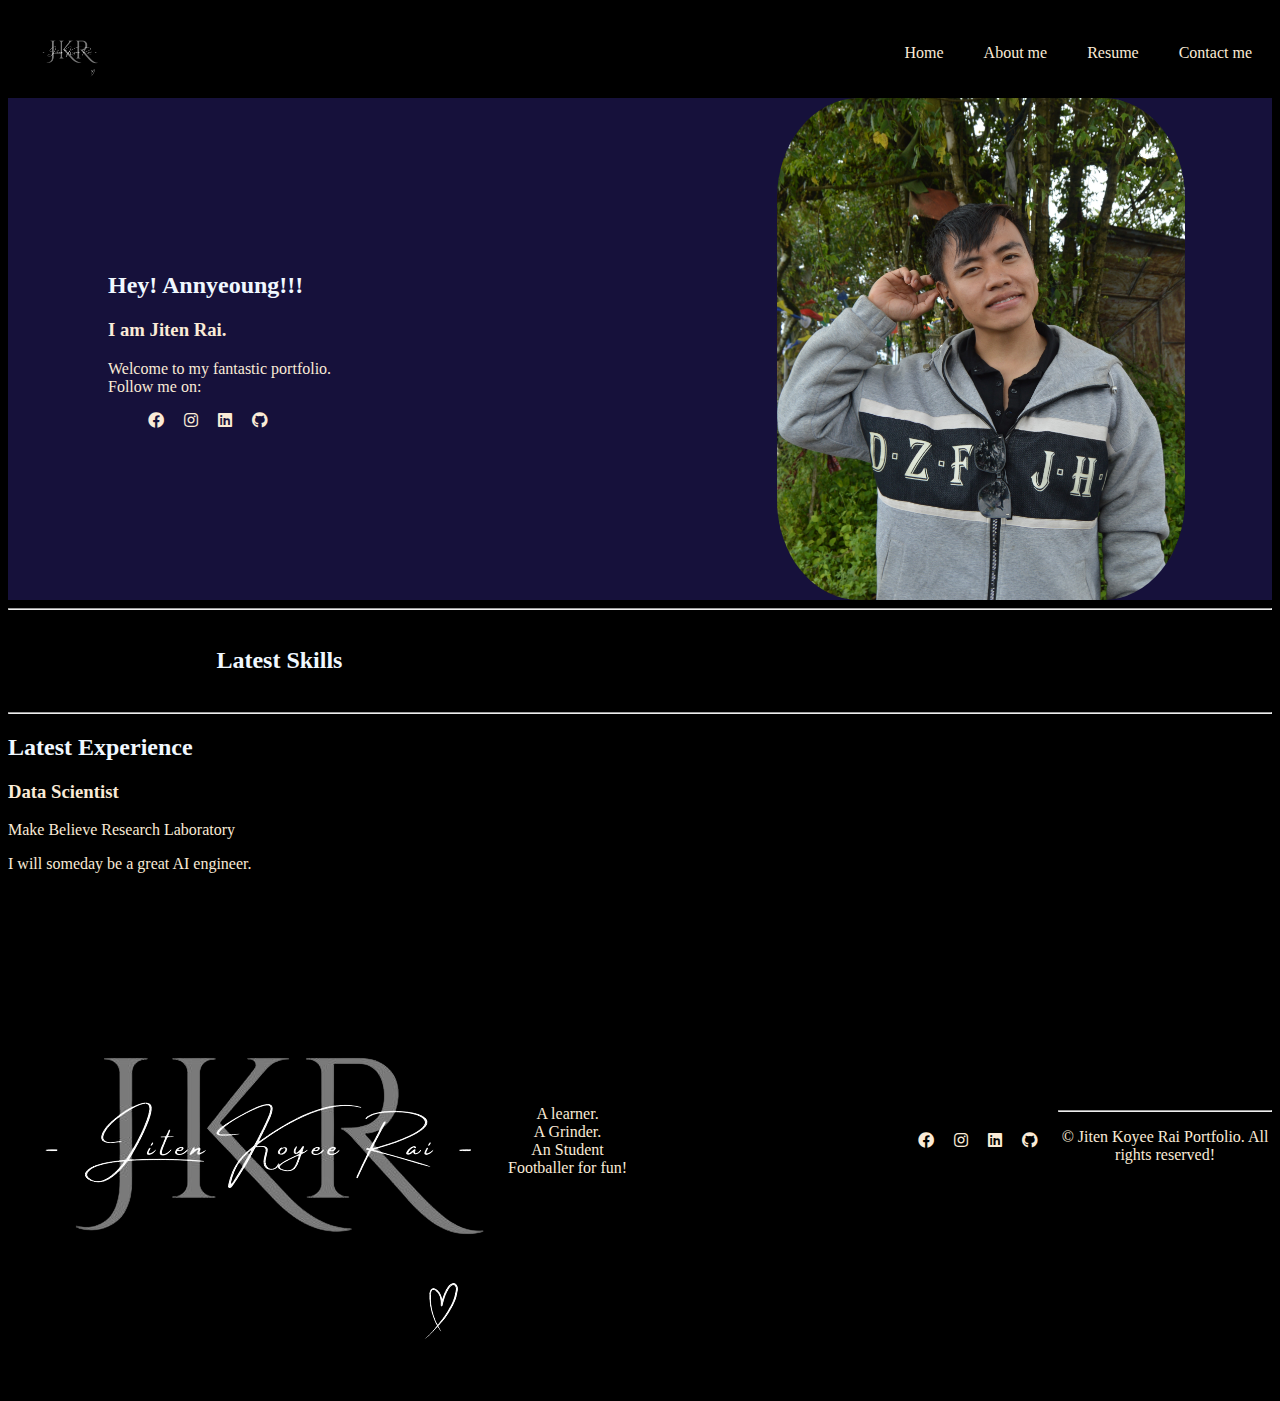
<file: index.html>
<!DOCTYPE html>
<html lang="en">
<head>
    <meta charset="UTF-8">
    <meta name="viewport" content="width=device-width, initial-scale=1.0">
    <title>JKR</title>
    <link rel="stylesheet" href="./assets/css/style.css">
    <link rel="stylesheet" href="https://cdnjs.cloudflare.com/ajax/libs/font-awesome/5.15.4/css/all.min.css">
    <link rel="icon" type="image/png" href="./assets/images/logo.png">
</head>
<body>
    <header>
        <nav class="container">
            <div class="logo">
                <img src="./assets/images/logo.png" alt="">
            </div>
            <div class="menu-icon" onclick="toggleMenu()">
                <i class="fas fa-bars"></i>
            </div>
            <div class="menu">
                <ul>
                    <li>
                        <a href="index.html">Home</a>
                    </li>
                    <li>
                        <a href="about.html">About me</a>
                    </li>
                    <li>
                        <a href="resume.html">Resume</a>
                    </li>
                    <li>
                        <a href="contact.html">Contact me</a>
                    </li>
                </ul>
            </div>
        </nav>
    </header>
    <section class="intro">
        <div class="container">
            <div class="left">
                <h2>Hey! Annyeoung!!!</h2>
                <h3>I am Jiten Rai.</h3>
                <p>Welcome to my fantastic portfolio. <br> Follow me on:</p>
                <ul class="social-links">
                    <li><a href="https://www.facebook.com/jiten.rai.jr10/?show_switched_toast=0&show_invite_to_follow=0&show_switched_tooltip=0&show_podcast_settings=0&show_community_review_changes=0&show_community_rollback=0&show_follower_visibility_disclosure=0"><i class="fab fa-facebook"></i></a></li>
                    <li><a href="https://www.instagram.com/jitenrai_jkr21/"><i class="fab fa-instagram"></i></a></li>
                    <li><a href="https://www.linkedin.com/in/jiten-rai-42b540264/"><i class="fab fa-linkedin"></i></a></li>
                    <li><a href="https://github.com/Jitenrai21"><i class="fab fa-github"></i></a></li>
                </ul>
            </div>
            <div class="right">
                <img src="./assets/images/home.JPG" alt="">
            </div>
        </div>
    </section>
    <hr>
    <section class="skills-section">
        <div class="container">
            <h2>Latest Skills</h2>
            <div class="skills-list">
                <ul>
                    <li>Python Programming Language</li>
                    <li>Pandas, Numpy, Matplotlib</li>
                    <li>Artificial Intelligence/ Machine Learning</li>
                </ul>
            </div>
        </div>
    </section>
    <hr>
    <section class="experience-section">
        <div class="">
            <h2>Latest Experience</h2>
            <div class="exp-item">
                <h3>Data Scientist</h3>
                <p>Make Believe Research Laboratory</p>
                <p>I will someday be a great AI engineer.</p>
            </div>
        </div>
    </section>
    <script src="script.js"></script>
    <footer>
        <div class="footer_container">
            <div class="footer_logo">
                <img src="./assets/images/logo.png" alt="">
            </div>
            <div id="descript">
                <p>A learner. <br> A Grinder. <br> An Student <br> Footballer for fun!
                </p>
            </div>
        </div>
        <div class="f_links">
            <ul class="social-links">
                <li><a href="https://www.facebook.com/jiten.rai.jr10/?show_switched_toast=0&show_invite_to_follow=0&show_switched_tooltip=0&show_podcast_settings=0&show_community_review_changes=0&show_community_rollback=0&show_follower_visibility_disclosure=0"><i class="fab fa-facebook"></i></a></li>
                <li><a href="https://www.instagram.com/jitenrai_jkr21/"><i class="fab fa-instagram"></i></a></li>
                <li><a href="https://www.linkedin.com/in/jiten-rai-42b540264/"><i class="fab fa-linkedin"></i></a></li>
                <li><a href="https://github.com/Jitenrai21"><i class="fab fa-github"></i></a></li>
            </ul>
        </div>
                <div class="copyright">
                    <hr class="hr">
                    <p>&copy; Jiten Koyee Rai Portfolio. All rights reserved!</p>
                </div>
    </footer>
</body>
</html>
</file>
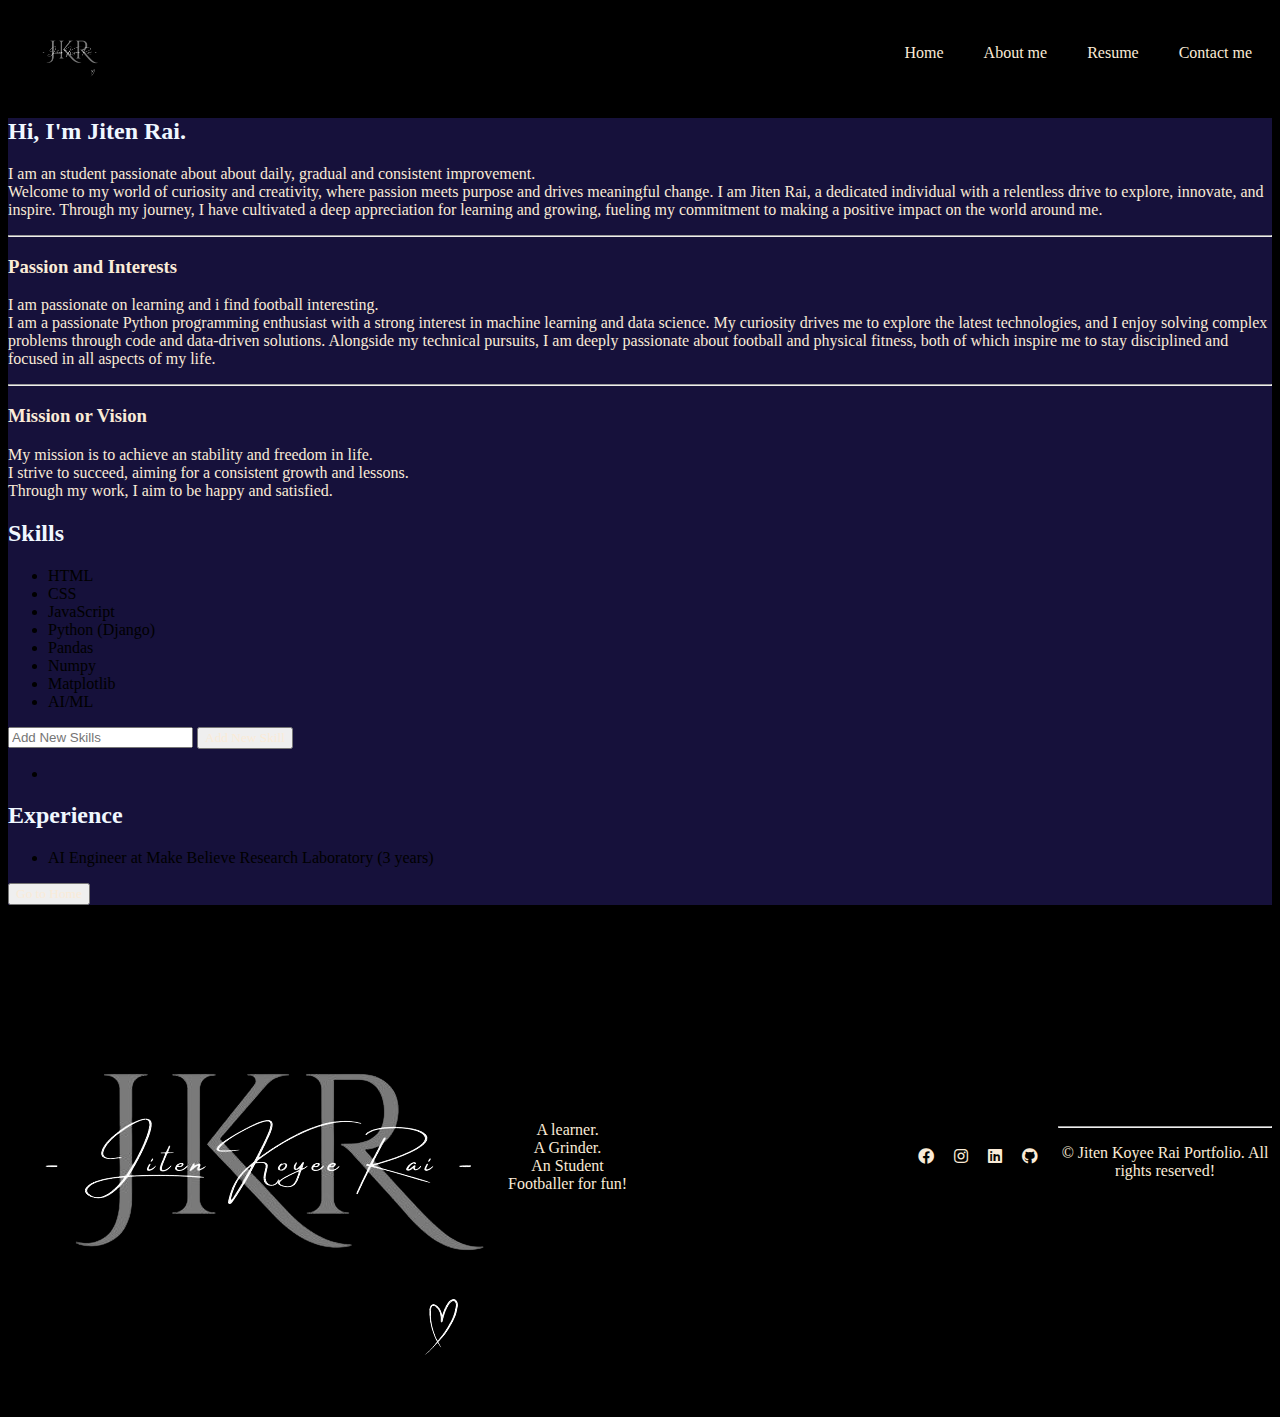
<file: about.html>
<!DOCTYPE html>
<html lang="en">
<head>
    <meta charset="UTF-8">
    <meta name="viewport" content="width=device-width, initial-scale=1.0">
    <title>About me</title>
    <link rel="stylesheet" href="./assets/css/style.css">
    <link rel="stylesheet" href="https://cdnjs.cloudflare.com/ajax/libs/font-awesome/5.15.4/css/all.min.css">
    <link rel="icon" type="image/png" href="./assets/images/logo.png">
</head>
<body>
    <header>
        <nav class="container">
            <div class="logo">
                <img src="./assets/images/logo.png" alt="">
            </div>
            <div class="menu">
                <ul>
                    <li>
                        <a href="index.html">Home</a>
                    </li>
                    <li>
                        <a href="about.html">About me</a>
                    </li>
                    <li>
                        <a href="resume.html">Resume</a>
                    </li>
                    <li>
                        <a href="contact.html">Contact me</a>
                    </li>
                </ul>
            </div>
        </nav>
    </header>
   <div class="intro">
    <div class="aboutpage">
    <section class="about_intro">
        <h2>Hi, I'm Jiten Rai.</h2>
        <p>I am an student passionate about about daily, gradual and consistent improvement. <br>
            Welcome to my world of curiosity and creativity, where passion meets purpose and drives meaningful change. 
            I am Jiten Rai, a dedicated individual with a relentless drive to explore, innovate, and inspire. 
            Through my journey, I have cultivated a deep appreciation for learning and growing, fueling my commitment to making a positive impact on the world around me.
        </p>
    </section>
    <hr class="hr">
    <section class="about_passion">
        <h3>Passion and Interests</h3>
        <p>I am passionate on learning and i find football interesting. <br>
            I am a passionate Python programming enthusiast with a strong interest in machine learning and data science. 
            My curiosity drives me to explore the latest technologies, and I enjoy solving complex problems through code and data-driven solutions. 
            Alongside my technical pursuits, I am deeply passionate about football and physical fitness, both of which inspire me to stay disciplined and focused in all aspects of my life.
        </p>    
    </section>
    <hr class="hr">
    <section class="about_mission">
        <h3>Mission or Vision</h3>
        <p>My mission is to achieve an stability and freedom in life. <br>
        I strive to succeed, aiming for a consistent growth and lessons. <br>
        Through my work, I aim to be happy and satisfied.</p>
    </section>
    <section class="js">
        <div id="skills-section">
            <h2>Skills</h2>
            <ul id="skills-list"></ul>
            <input type="textarea" placeholder="Add New Skills" id="name">
            <button type="button" id="add-new-skill" onclick="addNewSkill(this)">Add New Skill</button>
            <ul id="menu"></ul>
        </div>
        <div id="experience-section">
            <h2>Experience</h2>
            <ul id="experience-list"></ul>
        </div>
    </section>
    </div>  
    <button id="home-btn">Go to Home</button>
   </div>
   <script src="script.js"></script>
    <footer>
        <div class="footer_container">
            <div class="footer_logo">
                <img src="./assets/images/logo.png" alt="">
            </div>
            <div id="descript">
                <p>A learner. <br> A Grinder. <br> An Student <br> Footballer for fun!
                </p>
            </div>
        </div>
        <div class="f_links">
            <ul class="social-links">
                <li><a href="https://www.facebook.com/jiten.rai.jr10/?show_switched_toast=0&show_invite_to_follow=0&show_switched_tooltip=0&show_podcast_settings=0&show_community_review_changes=0&show_community_rollback=0&show_follower_visibility_disclosure=0"><i class="fab fa-facebook"></i></a></li>
                <li><a href="https://www.instagram.com/jitenrai_jkr21/"><i class="fab fa-instagram"></i></a></li>
                <li><a href="https://www.linkedin.com/in/jiten-rai-42b540264/"><i class="fab fa-linkedin"></i></a></li>
                <li><a href="https://github.com/Jitenrai21"><i class="fab fa-github"></i></a></li>
            </ul>
        </div>
                <div class="copyright">
                    <hr class="hr">
                    <p>&copy; Jiten Koyee Rai Portfolio. All rights reserved!</p>
                </div>
    </footer>
</body>
</html>
</file>
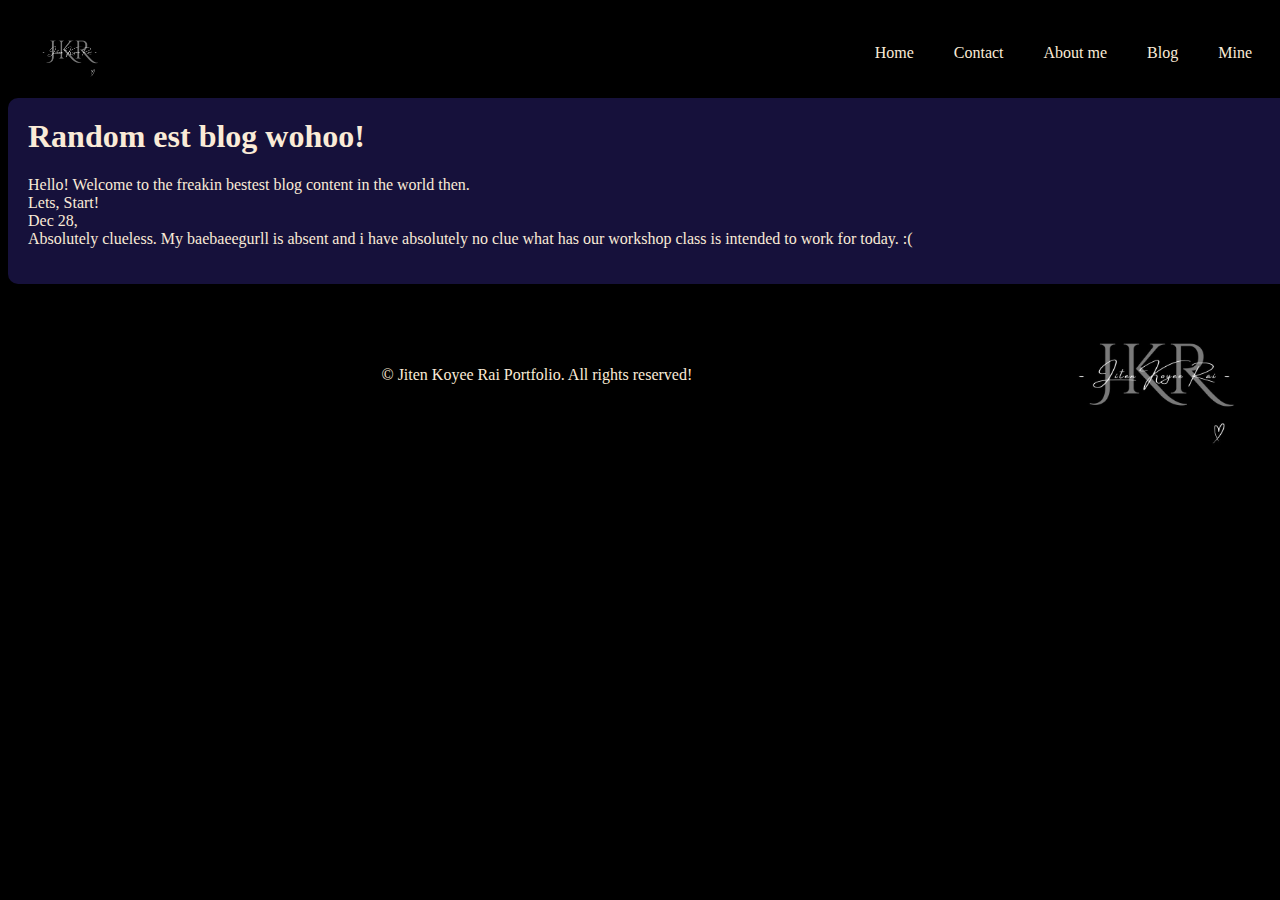
<file: blog.html>
<!DOCTYPE html>
<html lang="en">
<head>
    <meta charset="UTF-8">
    <meta name="viewport" content="width=device-width, initial-scale=1.0">
    <title>Blog ho hai</title>
    <link rel="stylesheet" href="./assets/css/style.css">
    <style>
        :root{
            --main-color : rgb(22, 17, 59) ;
        }
        .blogpart{
            background-color: var(--main-color) ;
            padding: 20px;
            margin-top: 20px;
            margin-bottom: 20px;
            width: 100%;
            margin: 0 auto;
            border-radius: 10px;
        }

    </style>
</head>
<body>
    <header>
            <nav class="container">
                <div class="logo">
                    <img src="./assets/images/logo.jpg" alt="">
                </div>
                <div class="menu">
                    <ul>
                        <li>
                            <a href="index.html">Home</a>
                        </li>
                        <li>
                            <a href="contact.html">Contact</a>
                        </li>
                        <li>
                            <a href="about.html">About me</a>
                        </li>
                        <li>
                            <a href="blog.html">Blog</a>
                        </li>
                        <li>
                            <a href="us.html">Mine</a>
                        </li>
                    </ul>
                </div>
            </nav>
    </header>
    <div class="blogpart">
        <h1>Random est blog wohoo!</h1>
    <p>
        Hello! Welcome to the freakin bestest blog content in the world then.<br>
        Lets, Start!<br>
        Dec 28, <br>
        Absolutely clueless. My baebaeegurll is absent and i have absolutely no clue what has our workshop class is intended to work for today.
        :(
            
    </p>
    </div>
    <footer>
        <div class="footer_container">
            <div class="left_footer">
                <p>&copy; Jiten Koyee Rai Portfolio. All rights reserved!</p>
            </div>
            <div class="right_footer">
                <img src="./assets/images/logo.jpg" alt="">
            </div>
        </div>
    </footer>
    
</body>
</html>
</file>
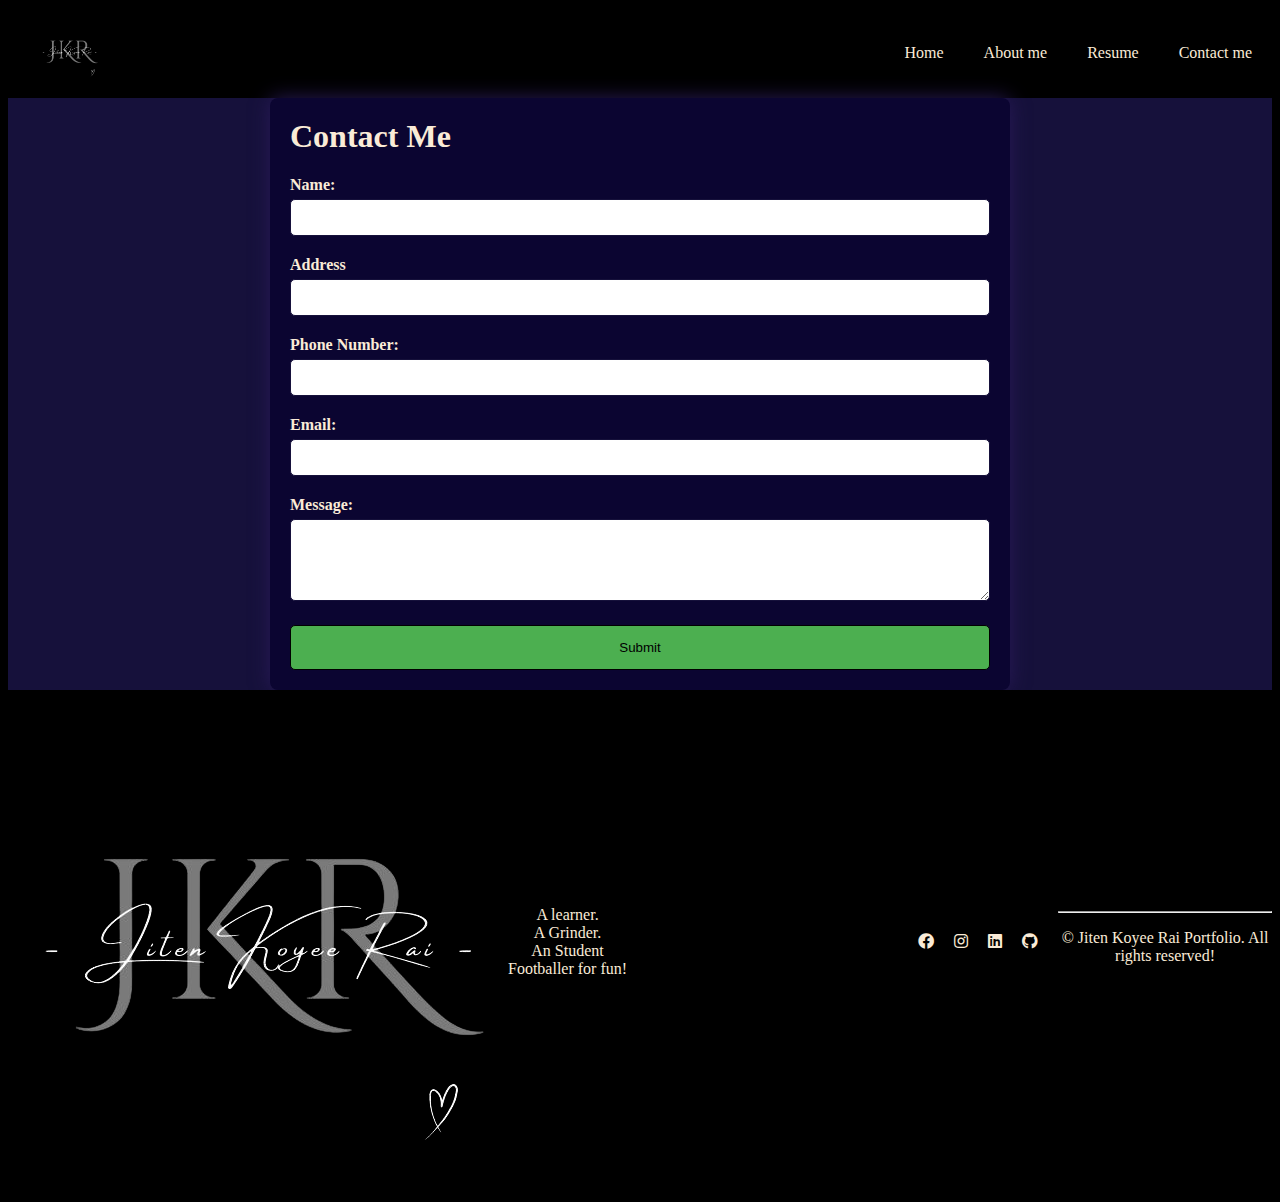
<file: contact.html>
<!DOCTYPE html>
<html lang="en">
<head>
    <meta charset="UTF-8">
    <meta name="viewport" content="width=device-width, initial-scale=1.0">
    <title>JKR</title>
    <link rel="stylesheet" href="./assets/css/style.css">
    <link rel="stylesheet" href="https://cdnjs.cloudflare.com/ajax/libs/font-awesome/5.15.4/css/all.min.css">
    <link rel="icon" type="image/png" href="./assets/images/logo.png">
</head>
<body>
    <header>
        <nav class="container">
            <div class="logo">
                <img src="./assets/images/logo.png" alt="">
            </div>
            <div class="menu">
                <ul>
                    <li>
                        <a href="index.html">Home</a>
                    </li>
                    <li>
                        <a href="about.html">About me</a>
                    </li>
                    <li>
                        <a href="resume.html">Resume</a>
                    </li>
                    <li>
                        <a href="contact.html">Contact me</a>
                    </li>
                </ul>
            </div>
        </nav>
    </header>
    <main>
        <div class="contact_container">
            <h1>Contact Me</h1>
            <form action="" method="post">
                <label for="name">Name:</label><br>
                <input type="text" id="name" name="name" required><br>
                <label for="address">Address</label><br>
                <input type="text" id="address" name="address" required><br>
                <label for="phone">Phone Number:</label><br>
                <input type="tel" name="number" id="phone" required><br>
                <label for="email">Email:</label><br>
                <input type="text" id="email" name="email" ><br>
                <label for="message">Message:</label><br>
                <textarea id="message" name="message" rows="4" required></textarea><br>
                <input type="submit" value="Submit">
            </form>
        </div>
    </main>
    <footer>
        <div class="footer_container">
            <div class="footer_logo">
                <img src="./assets/images/logo.png" alt="">
            </div>
            <div id="descript">
                <p>A learner. <br> A Grinder. <br> An Student <br> Footballer for fun!
                </p>
            </div>
        </div>
        <div class="f_links">
            <ul class="social-links">
                <li><a href="https://www.facebook.com/jiten.rai.jr10/?show_switched_toast=0&show_invite_to_follow=0&show_switched_tooltip=0&show_podcast_settings=0&show_community_review_changes=0&show_community_rollback=0&show_follower_visibility_disclosure=0"><i class="fab fa-facebook"></i></a></li>
                <li><a href="https://www.instagram.com/jitenrai_jkr21/"><i class="fab fa-instagram"></i></a></li>
                <li><a href="https://www.linkedin.com/in/jiten-rai-42b540264/"><i class="fab fa-linkedin"></i></a></li>
                <li><a href="https://github.com/Jitenrai21"><i class="fab fa-github"></i></a></li>
            </ul>
        </div>
                <div class="copyright">
                    <hr class="hr">
                    <p>&copy; Jiten Koyee Rai Portfolio. All rights reserved!</p>
                </div>
    </footer>
</body>
</html>
</file>
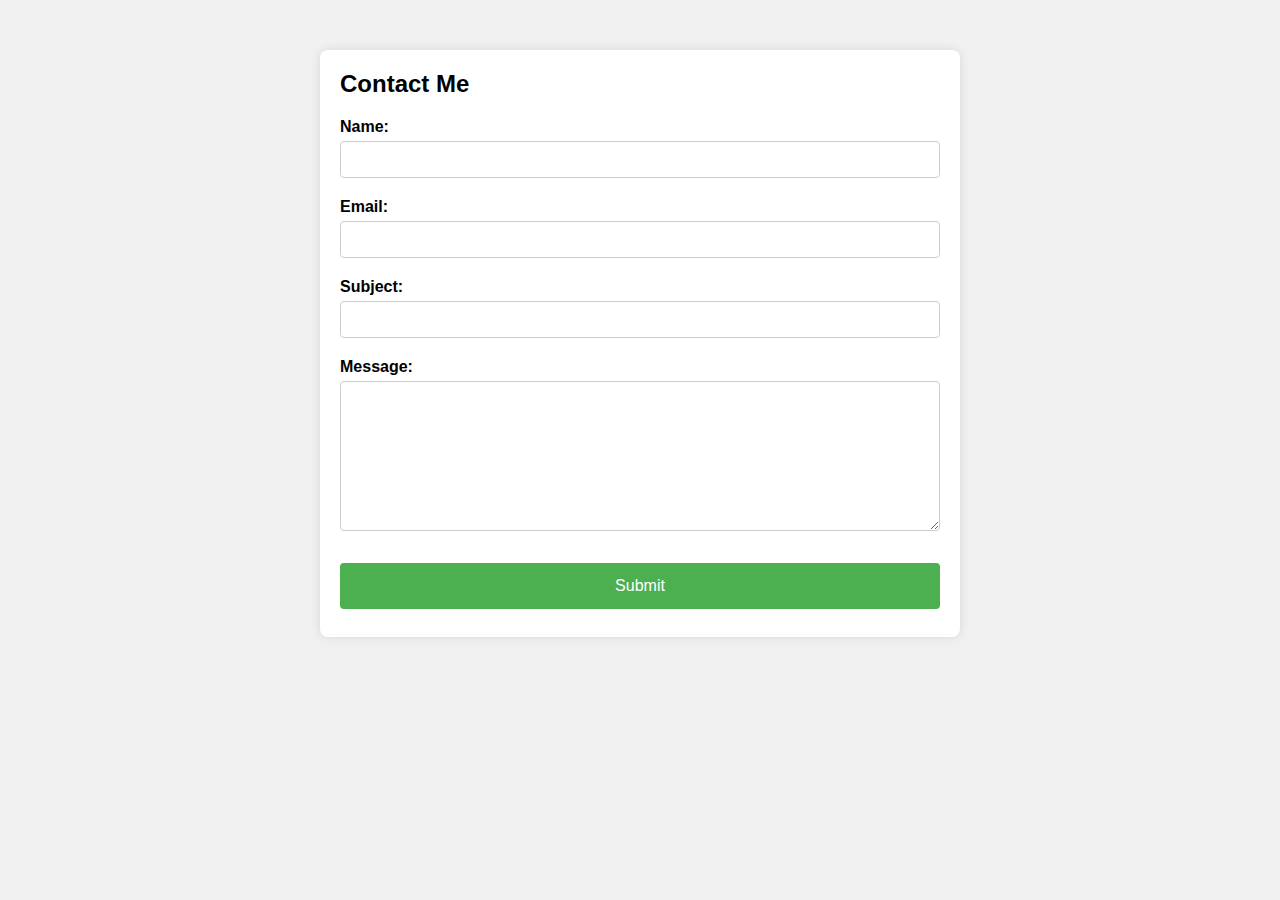
<file: demo.html>
<!DOCTYPE html>
<html lang="en">
<head>
    <meta charset="UTF-8">
    <meta name="viewport" content="width=device-width, initial-scale=1.0">
    <title>Contact Me</title>
    <style>
        body {
            font-family: Arial, sans-serif;
            margin: 0;
            padding: 0;
            background-color: #f0f0f0;
        }
        .container {
            max-width: 600px;
            margin: 50px auto;
            padding: 20px;
            background-color: #fff;
            border-radius: 8px;
            box-shadow: 0 0 10px rgba(0, 0, 0, 0.1);
        }
        h2 {
            margin-top: 0;
        }
        label {
            font-weight: bold;
        }
        input[type="text"],
        input[type="email"],
        textarea {
            width: 100%;
            padding: 10px;
            margin: 5px 0 20px 0;
            border: 1px solid #ccc;
            border-radius: 4px;
            box-sizing: border-box;
        }
        textarea {
            height: 150px;
        }
        input[type="submit"] {
            background-color: #4CAF50;
            color: white;
            padding: 14px 20px;
            margin: 8px 0;
            border: none;
            border-radius: 4px;
            cursor: pointer;
            width: 100%;
            font-size: 16px;
        }
        input[type="submit"]:hover {
            background-color: #45a049;
        }
    </style>
</head>
<body>

<div class="container">
    <h2>Contact Me</h2>
    <form action="submit.php" method="post">
        <label for="name">Name:</label>
        <input type="text" id="name" name="name" required>

        <label for="email">Email:</label>
        <input type="email" id="email" name="email" required>

        <label for="subject">Subject:</label>
        <input type="text" id="subject" name="subject" required>

        <label for="message">Message:</label>
        <textarea id="message" name="message" rows="4" required></textarea>

        <input type="submit" value="Submit">
    </form>
</div>

</body>
</html>
</file>
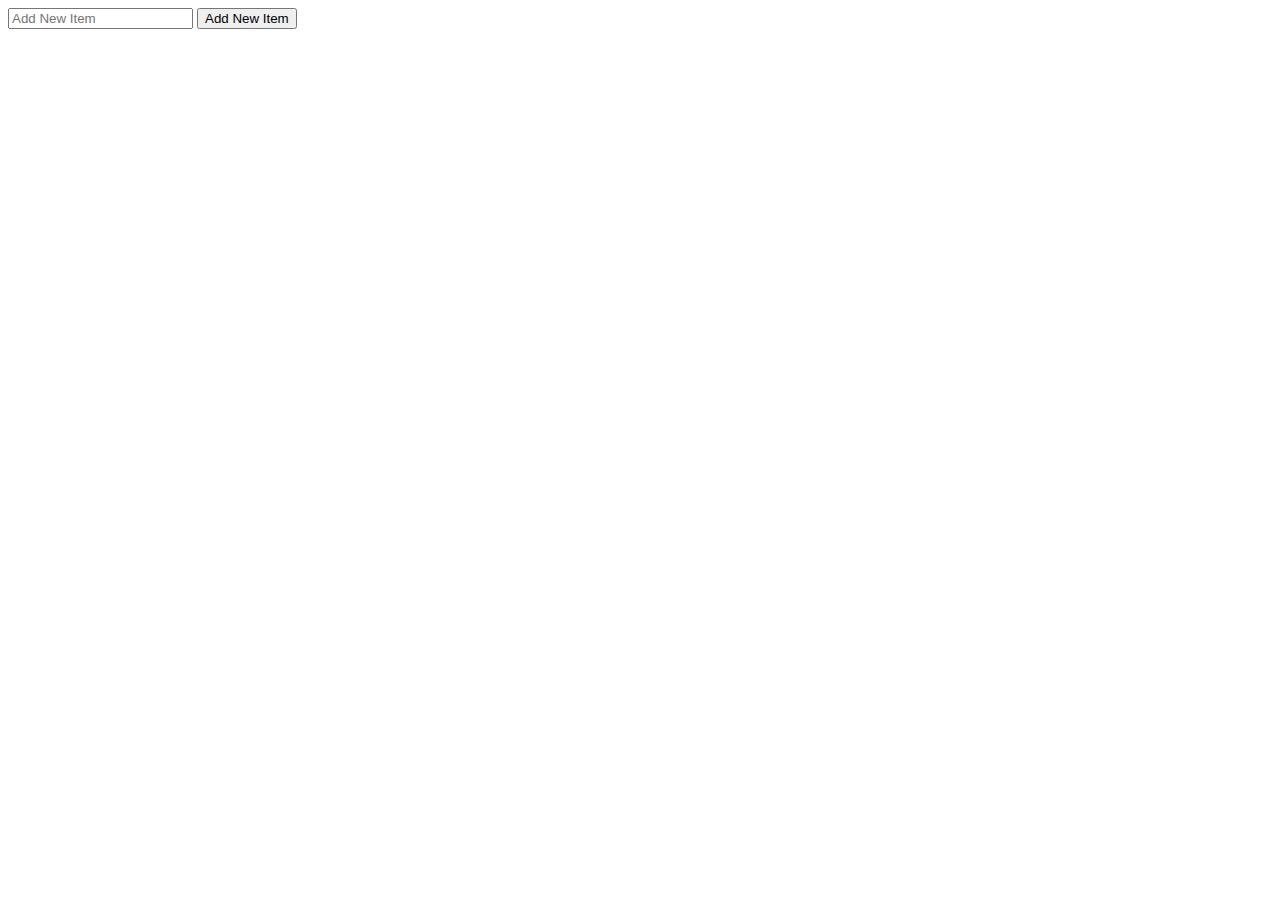
<file: jsworkshop.html>
<!DOCTYPE html>
<html lang="en">
<head>
    <meta charset="UTF-8">
    <meta name="viewport" content="width=device-width, initial-scale=1.0">
    <title>Document</title>
</head>
<body>
    <header>
        <input type="textarea" placeholder="Add New Item" id="name" >
        <button type="button" id="add-new-item" onclick="addNewItem(this)">Add New Item</button>
        <ol id="menu">

        </ol>
    </header>
    <script>
        function addNewItem(){
            const itemName = document.getElementById('name').value;
            console.log(itemName);
            if(!itemName){
                alert('Enter value');
                return;
            }
            document.getElementById('menu').innerHTML += `<li>${itemName}</li>`;
            document.getElementById('name').value = '';
        }
        document.getElementById('add-new-item').addEventListener('click',addNewItem());
    </script>
</body>
</html>
</file>
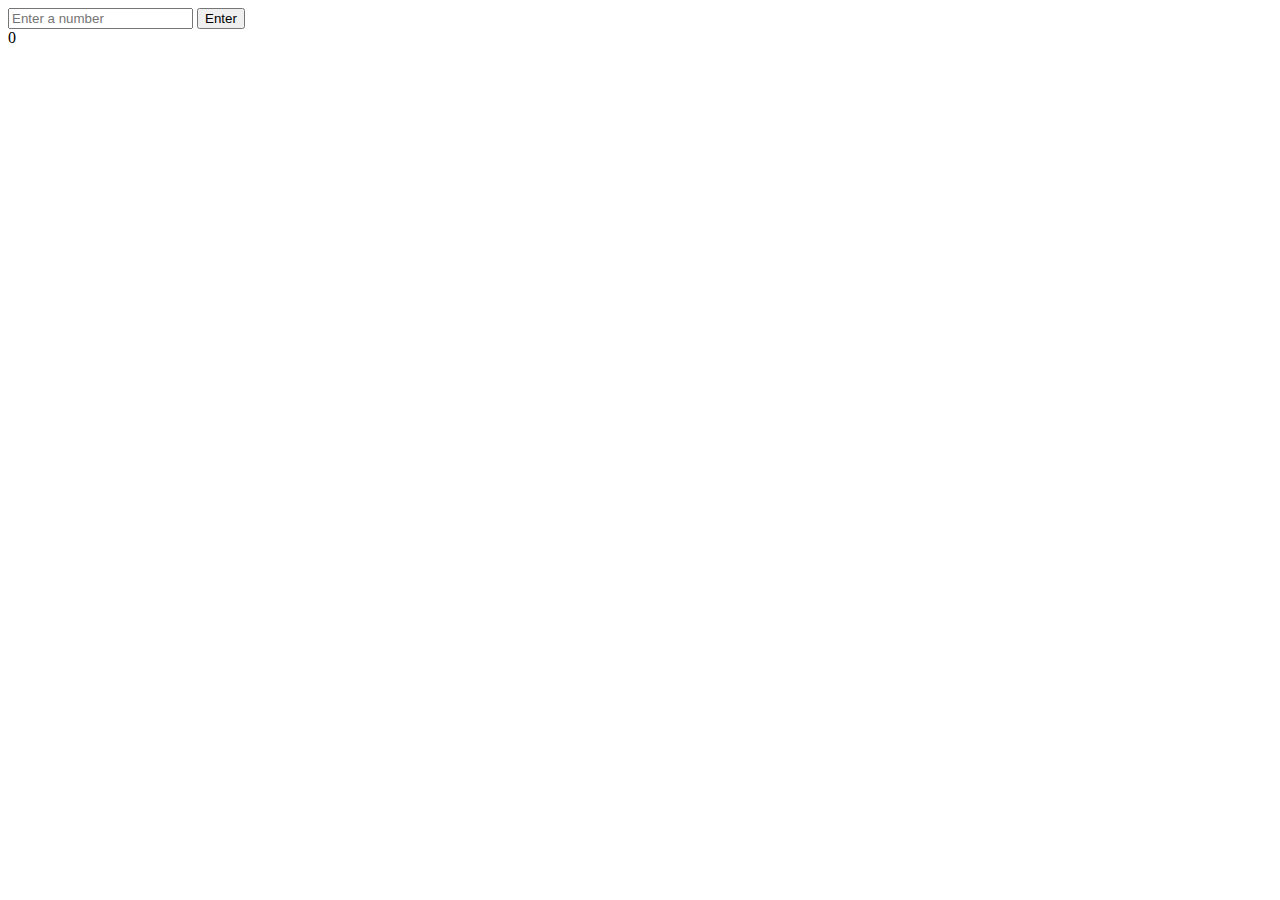
<file: numbergame.html>
<!DOCTYPE html>
<html lang="en">
<head>
    <meta charset="UTF-8">
    <meta name="viewport" content="width=device-width, initial-scale=1.0">
    <title>Document</title>
</head>
<body>
    <input type="number" id="number" placeholder="Enter a number">
    <button type="button" id="add-new-item" onclick="addNumber()">Enter</button><br>
    <span id="sum">0</span><br>
    <span id="show-calculating"></span>
</body>
<script>
    let sum = 0;
    function addNumber(){
        let myValue = document.getElementById('number').value;
        if(!myValue){
            alert('Enter a number between 1-3 please!!');
            return;
        }
        myValue = parseInt(myValue);
        if(myValue<1 || myValue>3){
            alert('Enter a number between 1-3 please!!');
            return;
        }
        sum+=myValue;
        document.getElementById('sum').innerHTML = sum;
        document.getElementById('number').value = '';
        if(sum>=20){
            alert('My Baebaeegurlll Inez won it!!');
            sum = 0;
            return;
        }
        document.getElementById('show-calculating').innerHTML = 'Computer is calculating...';
        setTimeout(() => {
            document.getElementById('show-calculating').innerHTML ='';
            let computerNumber = Math.ceil(Math.random(0,3)*3);
            sum += computerNumber;
            document.getElementById('sum').innerHTML = sum;
            if(sum>=20){
                alert('Oopss.. computer wins.. you lose!!');
                sum = 0;
                return;
            }
        }, 1000);

        
    }
</script>
</html>
</file>
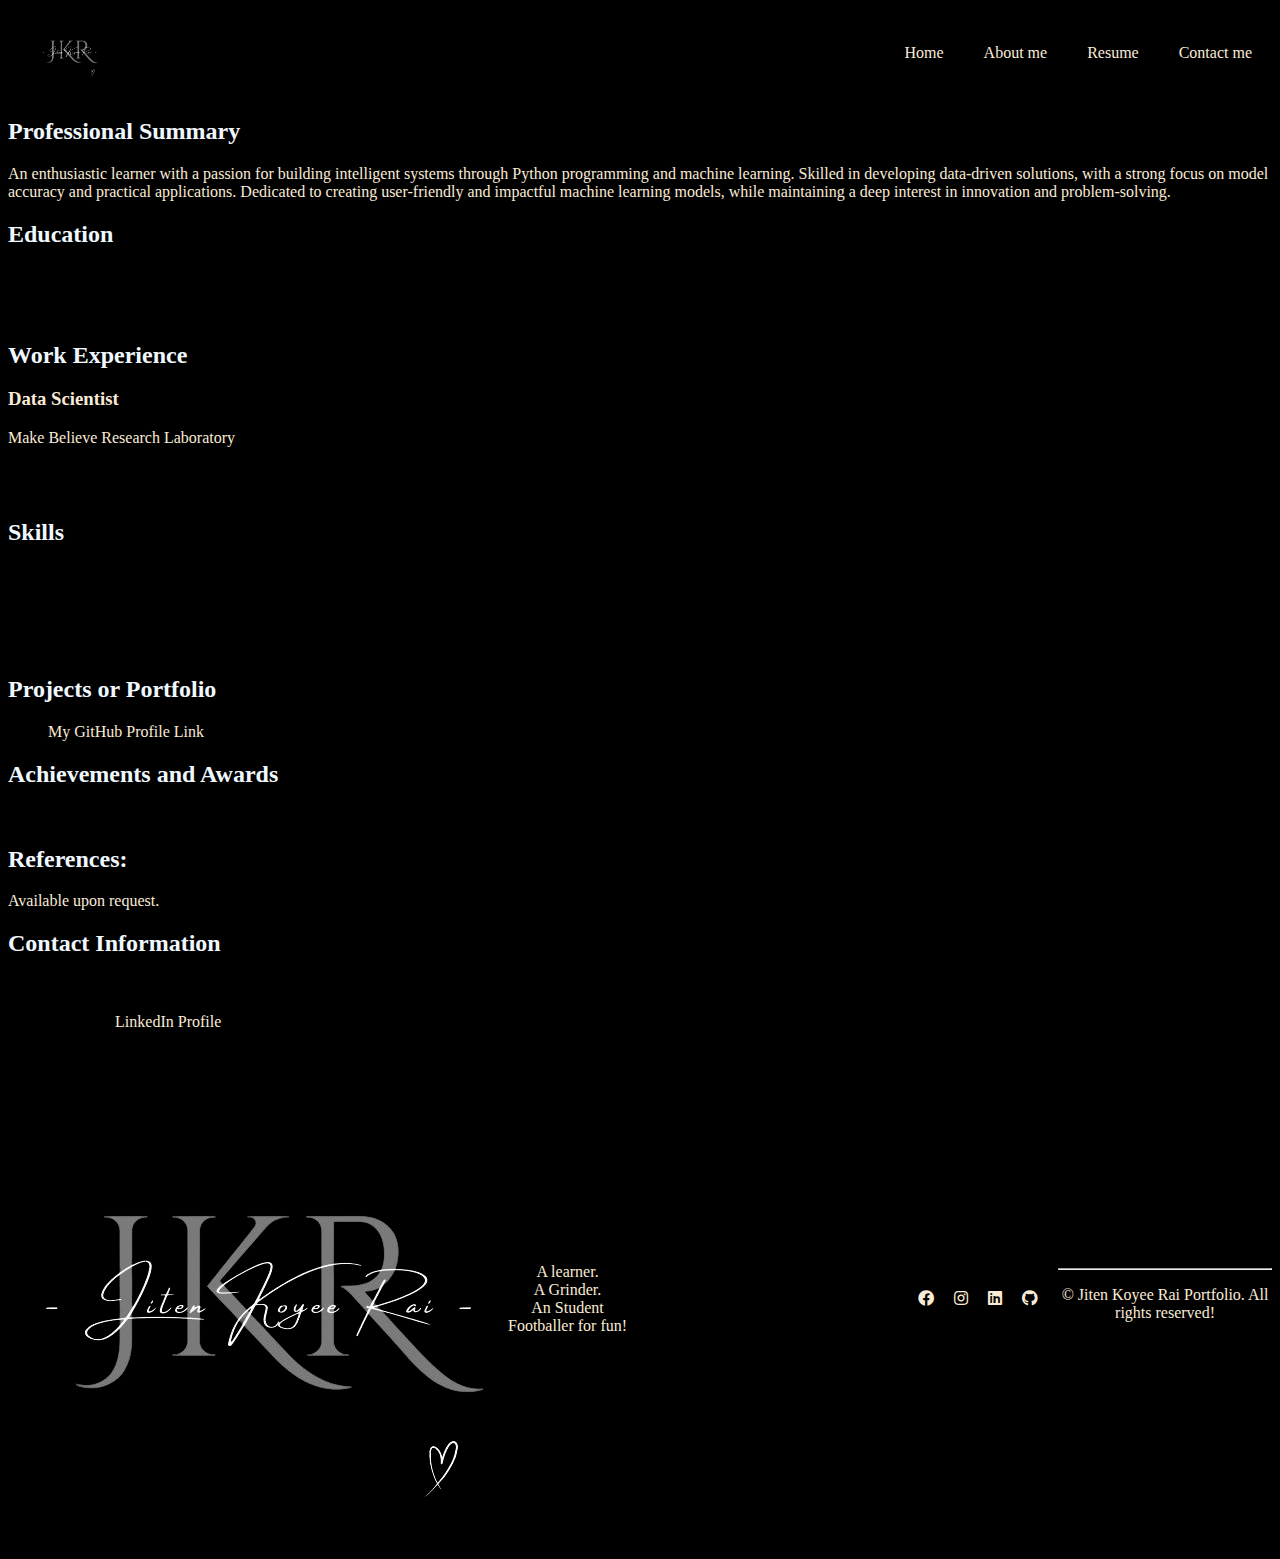
<file: resume.html>
<!DOCTYPE html>
<html lang="en">
<head>
    <meta charset="UTF-8">
    <meta name="viewport" content="width=device-width, initial-scale=1.0">
    <title>JKR</title>
    <link rel="stylesheet" href="./assets/css/style.css">
    <link rel="stylesheet" href="https://cdnjs.cloudflare.com/ajax/libs/font-awesome/5.15.4/css/all.min.css">
    <link rel="icon" type="image/png" href="./assets/images/logo.png">
</head>
<body>
    <header>
        <nav class="container">
            <div class="logo">
                <img src="./assets/images/logo.png" alt="">
            </div>
            <div class="menu">
                <ul>
                    <li>
                        <a href="index.html">Home</a>
                    </li>
                    <li>
                        <a href="about.html">About me</a>
                    </li>
                    <li>
                        <a href="resume.html">Resume</a>
                    </li>
                    <li>
                        <a href="contact.html">Contact me</a>
                    </li>
                </ul>
            </div>
        </nav>
    </header>
    <div class="resume_content">
        <section class="resume_prof">
            <h2>Professional Summary</h2>
            <p>
                An enthusiastic learner with a passion for building intelligent systems through Python programming and machine learning. 
                Skilled in developing data-driven solutions, with a strong focus on model accuracy and practical applications.
                Dedicated to creating user-friendly and impactful machine learning models, while maintaining a deep interest in innovation and problem-solving.
            </p>
        </section>
        <section class="education">
            <h2>Education</h2>
            <ul>
                <li>School Leaving Certificate(SLC) - Loyalty Academy, 2015</li>
                <li>+2 Levels - Xavier International College, 2017</li>
                <li>Bachelor of Information Technology - Texas College of Management and IT, since 2022</li>
            </ul>
        </section>
        <section class="work-exp">
            <h2>Work Experience</h2>
            <h3>Data Scientist</h3>
            <p>Make Believe Research Laboratory</p>
            <ul>
                <li>An AI engineer wannabe.</li>
                <li>Beginner in Machine Learning</li>
            </ul>
        </section>
        <section class="skills">
            <h2>Skills</h2>
            <ul>
                <li>HTML5, CSS3, Javascript</li>
                <li>Responsive Design</li>
                <li>Flask, SQLite</li>
                <li>Pandas, Numpy, Matplotlib</li>
                <li>Artificial Intelligence/ Machine Learning</li>
            </ul>
        </section>
        <section class="projects">
            <h2>Projects or Portfolio</h2>
            <ul>
                <li><a href="https://github.com/Jitenrai21?tab=repositories">My GitHub Profile Link</a> - This is my GitHub profile that consists of the various projects that I have worked on.</li>
            </ul>
        </section>
        <section class="achievements">
            <h2>Achievements and Awards</h2>
            <ul>
                <li>First Position in Texas College Annual ECA meet, Futsal(boys)</li>
            </ul>
        </section>
        <section class="references">
            <h2>References:</h2>
            <p>Available upon request.</p>
        </section>
        <section class="resume_contact">
            <h2>Contact Information</h2>
            <ul>
                <li>Email: raijiten96@gmail.com</li>
                <li>Phone: 9860270335</li>
                <li>LinkedIn: <a href="https://www.linkedin.com/in/jiten-rai-42b540264/"> LinkedIn Profile</a></li>
            </ul>
        </section>
    </div>
    <footer>
        <div class="footer_container">
            <div class="footer_logo">
                <img src="./assets/images/logo.png" alt="">
            </div>
            <div id="descript">
                <p>A learner. <br> A Grinder. <br> An Student <br> Footballer for fun!
                </p>
            </div>
        </div>
        <div class="f_links">
            <ul class="social-links">
                <li><a href="https://www.facebook.com/jiten.rai.jr10/?show_switched_toast=0&show_invite_to_follow=0&show_switched_tooltip=0&show_podcast_settings=0&show_community_review_changes=0&show_community_rollback=0&show_follower_visibility_disclosure=0"><i class="fab fa-facebook"></i></a></li>
                <li><a href="https://www.instagram.com/jitenrai_jkr21/"><i class="fab fa-instagram"></i></a></li>
                <li><a href="https://www.linkedin.com/in/jiten-rai-42b540264/"><i class="fab fa-linkedin"></i></a></li>
                <li><a href="https://github.com/Jitenrai21"><i class="fab fa-github"></i></a></li>
            </ul>
        </div>
                <div class="copyright">
                    <hr class="hr">
                    <p>&copy; Jiten Koyee Rai Portfolio. All rights reserved!</p>
                </div>
    </footer>
</body>
</html>
</file>
<file: assets/css/style.css>
:root {
    --bg-color : black;
    --main-color : rgb(22, 17, 59) ;
    --text-color : rgb(250, 235, 215);
}
body {
    background-color: black;
}
h1 , h3, h4, h5, p, a, button{
    color: rgb(250, 235, 215);
    font-family: 'Times New Roman', Times, serif;
    text-decoration: none;
}
h2 {
    color: aliceblue;
    text-decoration: none;
    font-family: cursive;
}
img{
    width: 100%;
}
.logo{
    width: 5%;
    padding-left: 30px;
}
.container{
    display: flex;
    justify-content: space-around;
    align-items: center;
    list-style: none;
    size: 14px;
}
.menu {
    flex: 1;
}
.menu ul{
    display: flex;
    list-style: none;
    justify-content: right;
}
.menu ul li a{
    display: inline-block;
    text-decoration: none;
    padding: 20px 20px;
}
.menu ul li a:hover{
    font-weight: bold;
}
.right{
    width: 50%;
    background-color: var(--main-color);
    display: flex;
    justify-content: space-around;
}
.left{
    width: 50%;
    background-color: var(--main-color);
    text-decoration: none;
    padding-left: 100px;
    
}
.right img{
    border-radius: 20%;
    height: 70%;
    width: 70%;
}
.intro{
    background-color: var(--main-color);
    width: 100%;
}

.social-links{
    display: flex;
    justify-content: left;
    list-style: none;
}
.social-links a{
    padding-right: 20px;
}
footer{
    background-color: black;
    color: var(--text-color);
    text-align: center;
    bottom: 0;
    display: flex;
    align-items: center;
    justify-content: center;
}
.footer_container{
    width: 100%;
    display: flex;
    height: fit-content;
    align-items: center;
}
  .right_footer{
    width: 15%;
    padding-right: 30px;
}
.left_footer{
    width: 90%;
}  
main{
    background-color: var(--main-color);
    align-items: center;
}
.contact_container{
    max-width: 700px;
    margin: 0px auto;
    padding: 20px;
    color: var(--text-color);
    background-color: rgb(11, 5, 49);
    border-radius: 8px;
    box-shadow: 0 0 20px rgb(41, 26, 88);
    font-family: 'Times New Roman', Times, serif; 
}
h1{
    margin-top: 0;
}
label{
    font-weight: bold;
}
input[type="text"], input[type="tel"], input[type="email"],textarea{
    width: 100%;
    margin: 5px 0 20px 0;
    padding: 10px;
    box-sizing: border-box; 
    border: 1px solid var(--main-color);
    border-radius: 5px;
}
input[type="submit"]{
    background-color: #4CAF50;
    border-radius: 5px;
    border: 1px solid;
    width: 100%;
    padding: 14px;
    
}
</file>
